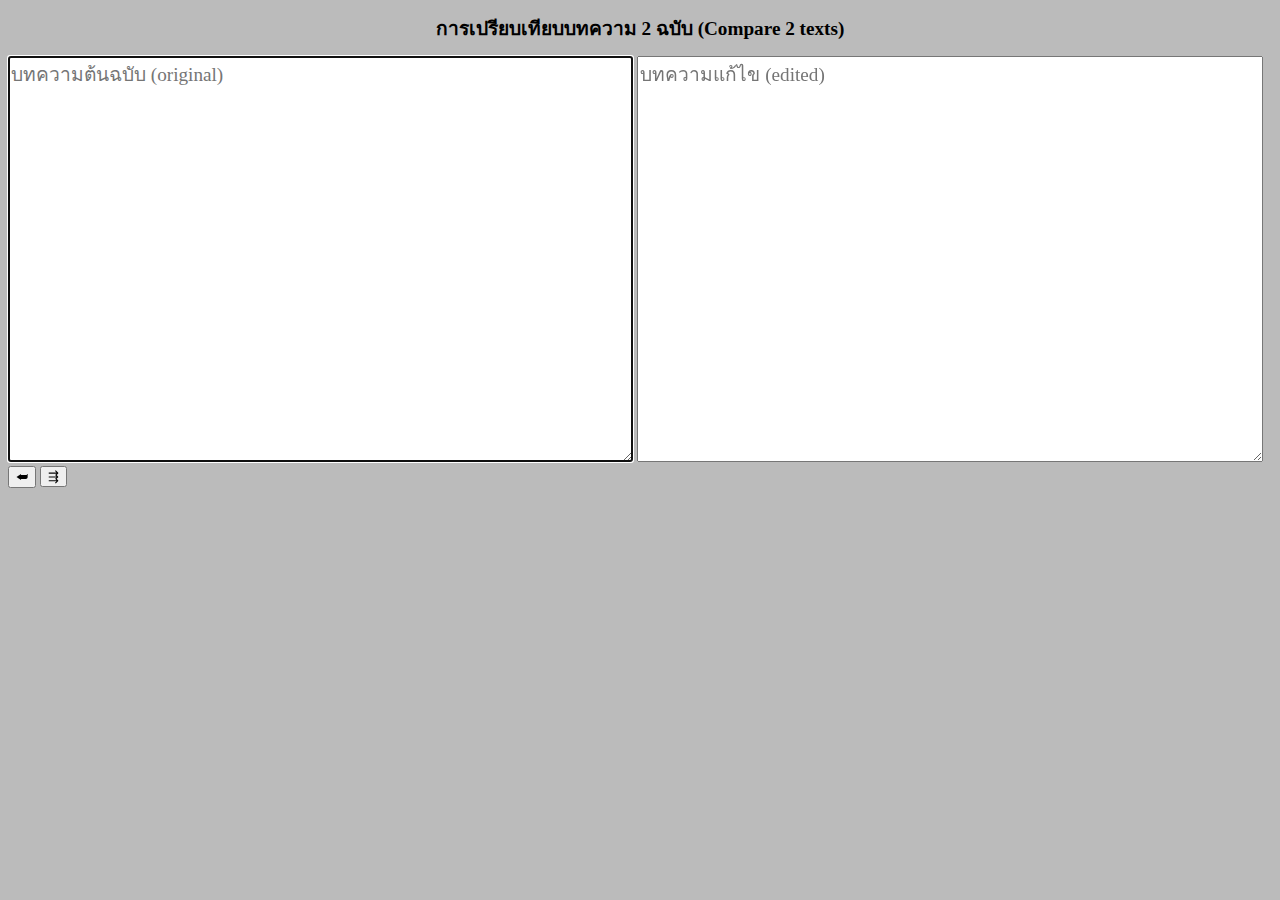
<file: difth/index.html>
<!DOCTYPE html>
<html lang="th">
<meta charset="utf-8">
<title>เปรียบเทียบ</title>
<link rel="icon" href="favicon.ico">
<style>
body {background:#bbb; color:black; font-family:Arundina Serif,serif}
h1 {text-align:center; font-size:120%}
form {target:_blank}
div {width:100%; background-color:#bbb}
textarea {font-size:120%; height:400px; maxlength:9999999; resize:vertical; width:49%; font-family:Arundina Serif,serif}
input {position:relative}
#old {name:old; float:left}
#new {name:new; float:right}
</style>
<h1>การเปรียบเทียบบทความ 2 ฉบับ (Compare 2 texts)</h1>
<form method="post" action="difth.php">
<div>
<textarea name="old" placeholder="บทความต้นฉบับ (original)" title="โปรดกรอกช่องนี้ (fill in this field)" wrap autofocus required maxlength="9999999">
</textarea>
<textarea name="new" placeholder="บทความแก้ไข (edited)" title="โปรดกรอกช่องนี้ (fill in this field)" wrap required maxlength="9999999">
</textarea>
</div>
<!-- &#11176; -->
<input type="submit" name="send" value="⮨"" title="แสดงแบบสามในหนึ่ง (show 3-in-1)">
<!-- u\e287b6 -->
<input type="submit" name="send" value="⇶" title="แสดงแบบสามอย่าง (show in 3 fields)">
</form>
</div>
</file>
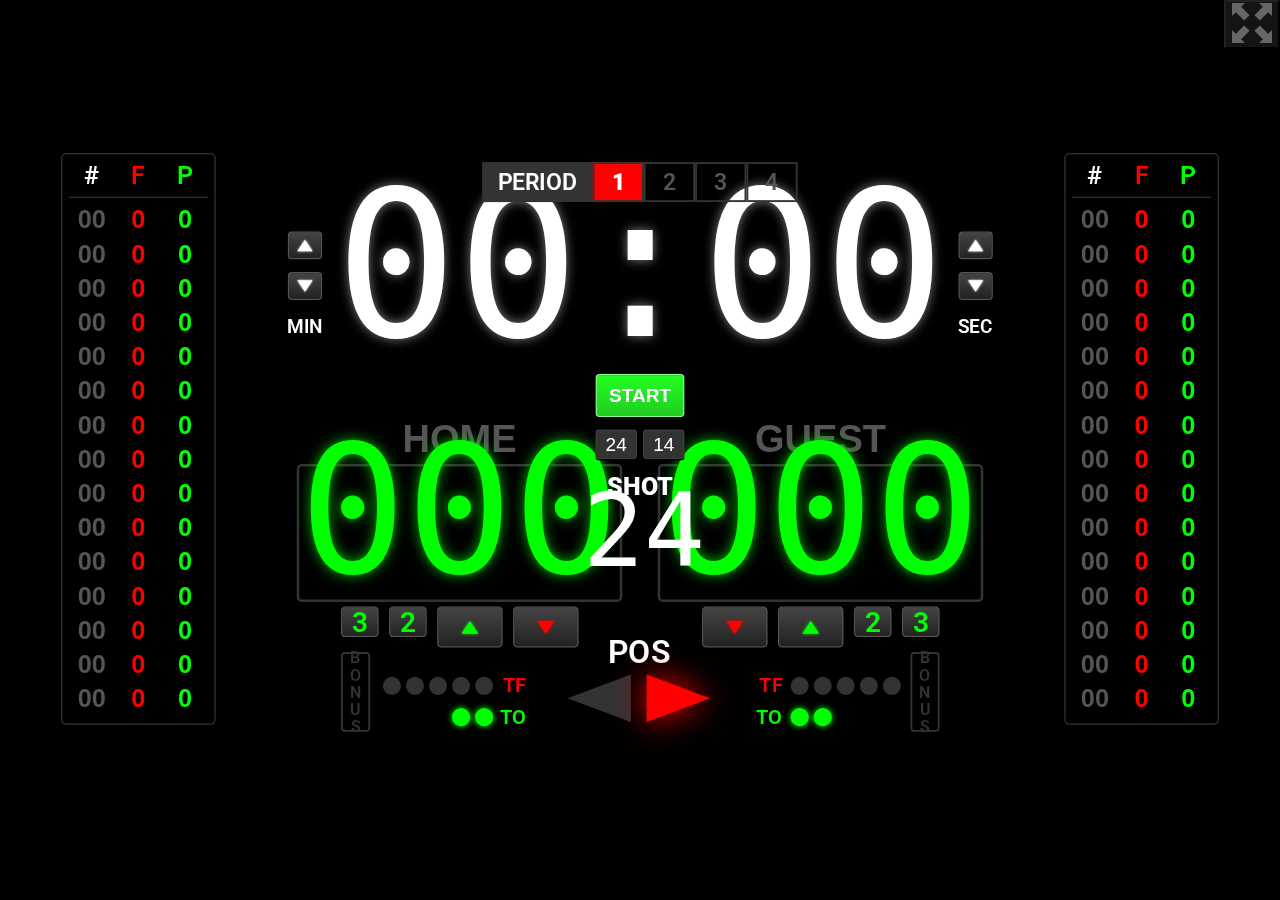
<file: basketball.html>
<!DOCTYPE html>
<meta name="viewport" content="width=device-width, initial-scale=1.0">
<title>Basketball Scoreboard</title>
<link href="https://fonts.cdnfonts.com/css/digital-7-mono" rel="stylesheet">
<link href="https://fonts.googleapis.com/css2?family=Roboto:wght@700;900&display=swap" rel="stylesheet">
<link rel="icon" href="data:image/svg+xml,%3Csvg version='1.0' xmlns='http://www.w3.org/2000/svg' xmlns:xlink='http://www.w3.org/1999/xlink' width='256px' height='256px' viewBox='0 0 64 64' xml:space='preserve'%3E%3Crect width='100%25' height='100%25' fill='%23000'/%3E%3Cg%3E%3Cpath fill='%23F76' d='M20.161,2.273C16.233,3.835,12.553,6.2,9.375,9.378C9.19,9.562,9.018,9.755,8.838,9.942c1.386,3.831,3.126,7.562,5.242,11.133C18.139,15.485,20.168,8.879,20.161,2.273z'/%3E%3Cpath fill='%23F76' d='M63.824,28.682c-9.751-1.521-20.067,1.469-27.58,8.981c-1.202,1.202-2.287,2.479-3.258,3.812c7.363,5.18,15.545,8.678,24.021,10.495C62.398,45.233,64.671,36.827,63.824,28.682z'/%3E%3Cpath fill='%23F76' d='M27.05,63.616c9.75,1.519,20.067-1.471,27.58-8.983c0.308-0.308,0.602-0.624,0.894-0.94c-8.344-1.927-16.387-5.451-23.659-10.562C27.924,49.32,26.316,56.563,27.05,63.616z'/%3E%3Cpath fill='%23F76' d='M12.771,22.754c-2.172-3.571-3.98-7.297-5.435-11.13c-4.895,5.909-7.34,13.163-7.332,20.416c3.926-1.562,7.607-3.928,10.785-7.105C11.491,24.232,12.147,23.503,12.771,22.754z'/%3E%3Cpath fill='%23F76' d='M13.881,24.53c-0.535,0.62-1.09,1.231-1.678,1.819c-3.554,3.553-7.701,6.146-12.121,7.798c0.497,7.462,3.59,14.782,9.293,20.485c0.027,0.028,0.057,0.054,0.085,0.082c2.091-7.833,5.595-15.364,10.528-22.188C17.73,29.981,15.691,27.309,13.881,24.53z'/%3E%3Cpath fill='%23F76' d='M30.236,41.961c-2.588-1.935-5.074-4.067-7.427-6.42c-0.493-0.493-0.958-1.003-1.433-1.507c-4.874,6.828-8.298,14.369-10.258,22.207c4.102,3.541,8.884,5.869,13.886,6.984C24.372,55.889,26.117,48.385,30.236,41.961z'/%3E%3Cpath fill='%23F76' d='M22.583,32.401c0.54,0.579,1.076,1.161,1.641,1.726c2.262,2.262,4.653,4.313,7.14,6.18c1.033-1.42,2.187-2.778,3.467-4.058c7.829-7.829,18.525-11.037,28.708-9.635c-1.062-6.245-3.979-12.235-8.761-17.08c-9.619,3.111-18.671,8.468-26.311,16.107C26.321,27.787,24.371,30.052,22.583,32.401z'/%3E%3Cpath fill='%23F76' d='M15.215,22.892c1.773,2.78,3.774,5.456,6.007,8.002c1.78-2.312,3.711-4.546,5.831-6.666c7.594-7.595,16.541-13.007,26.063-16.257c-8.688-7.646-20.523-9.78-30.973-6.405C22.307,9.073,19.998,16.62,15.215,22.892z'/%3E%3C/g%3E%3C/svg%3E">
<style>
:root {
	--width: 1920px;
	--height: 1080px;
	--bg: #000;
	--bg-input: #333;
	--dred: #800;
	--dgreen: #080;
	--led-red: #f00;
	--led-green: #0f0;
	--led-white: #fff;
	--highlight: #ff8;
	--btn-face: linear-gradient(180deg, #444 0%, #222 100%);
	--btn-border: #555;
	--fsOpacity: 0.4;
}

body {
	background-color: var(--bg);
	margin: 0;
	padding: 0;
	display: flex;
	justify-content: center;
	align-items: center;
	height: 100vh;
	width: 100vw;
	font-family: 'Roboto', sans-serif;
	user-select: none;
	overflow: hidden;
}

input::placeholder {
	color: var(--btn-border);
}
input:hover::placeholder {
	color: var(--highlight);
}

/* --- Full Screen Upper Right Corner--- */
#btn-fullscreen {
	z-index: 10;
	position: fixed;
	top: 0;
	right: 0;
	background: var(--bg-input);
	cursor: pointer;
	opacity: var(--fsOpacity);
	transition: opacity 0.3s;
}
#btn-fullscreen:hover {
	opacity: 1;
}

/* --- Time Setting Popup --- */
#popup {
	display: none;
	z-index: 5;
	position: fixed;
	top: 50%;
	left: 50%;
	transform: translate(-50%, -50%) scale(2);
	margin-top: -40px;
	color: var(--led-white);
	background: var(--btn-border);
	padding: 0 20px 20px;
	border: 0;
	box-shadow: 0 14px 18px rgba(0,0,0,0.5);
}

#scalable-container {
	display: flex;
	justify-content: center;
	align-items: center;
	transform-origin: center center;
	width: var(--width);
	height: var(--height);
}
.full-layout {
	display: flex;
	align-items: flex-start;
	gap: 20px;
	min-width: max-content;
}

/* --- Player Stats Panel --- */
.player-stats {
	border: 2px solid var(--bg-input);
	font-size: 40px;
	margin-top: -25px;
	padding: 10px;
	width: 220px;
	color: white;
	border-radius: 8px;
}
.stats-header {
	display: flex;
	justify-content: space-between;
	font-weight: 600;
	border-bottom: 2px solid var(--bg-input);
	padding-bottom: 10px;
	margin-bottom: 10px;
	text-align: center;
}
.col-num {
	width: 33%;
	color: var(--led-white);
}
.col-foul {
	width: 33%;
	color: var(--led-red);
}
.col-pts {
	width: 33%;
	color: var(--led-green);
}
.player-row {
	display: flex;
	justify-content: space-between;
	margin-bottom: 5px;
	font-weight: bold;
}
.stat-input {
	width: 33%;
	background: transparent;
	border: none;
	text-align: center;
	font-size: inherit;
	font-weight: inherit;
	outline: none;
	padding: 2px 0;
}
.stat-input:focus {
	background-color: var(--bg-input);
	color: var(--led-white) !important;
}
.inp-num {
	color: var(--led-white);
}
.inp-foul {
	color: var(--led-red);
}
.inp-pts {
	color: var(--led-green);
}

/* --- Main Scoreboard --- */
.scoreboard {
	width: 1300px;
	max-width: 100%;
	background-color: var(--bg);
	position: relative;
	color: var(--led-white);
}

/* --- Period Section --- */
.top-bar {
	display: flex;
	justify-content: center;
	margin-bottom: 5px;
	font-size: 24px;
	font-weight: 600;
}
.period-box {
	display: flex;
	transform: scale(1.5);
}
.p-label {
	background: var(--bg-input);
	border: 1px solid var(--bg-input);
	padding: 5px 15px;
	display: flex;
	align-items: center;
}
.p-num {
	width: 50px;
	border: 2px solid var(--bg-input);
	display: flex;
	justify-content: center;
	align-items: center;
	padding: 5px 0;
	color: var(--btn-border);
	transition: all 0.2s;
	cursor: pointer;
}
.p-num:hover {
	background-color: var(--led-red);
	color: var(--bg);
}
.p-active {
	background-color: var(--led-red);
	color: var(--led-white);
	font-weight: 900;
}

/* --- Main Clock --- */
.main-clock-area {
	display: flex;
	justify-content: center;
	align-items: center;
	margin-top: -30px;
}
.digital-font {
	font-family: 'Digital-7 Mono', monospace;
	line-height: 1;
}
.main-time {
	font-size: 320px;
	color: var(--led-white);
	text-shadow: 0 0 0.05em rgba(255, 255, 255, 0.5);
	letter-spacing: 0;
	margin: 0 20px;
	text-align: center;
	line-height: 0.85;
	cursor: pointer;
	transition: color 0.2s;
}
.main-time:hover {
	color: var(--highlight);
	text-shadow: 0 0 0.05em rgba(255, 255, 200, 0.8);
}

/* --- Side Buttons --- */
.sport-btn {
	background: var(--btn-face);
	border: 2px solid var(--btn-border);
	border-radius: 6px;
	box-shadow: 0 4px 0 var(--bg);
	cursor: pointer;
	display: flex;
	justify-content: center;
	align-items: center;
	transition: all 0.1s;
	position: relative;
}
.sport-btn:hover {
	background: var(--bg);
}
.sport-btn:active {
	background: var(--bg);
}
.up {
	border-left: 12px solid transparent;
	border-right: 12px solid transparent;
	border-bottom: 18px solid var(--led-white);
	filter: drop-shadow(0 0 2px var(--led-white));
}
.down {
	border-left: 12px solid transparent;
	border-right: 12px solid transparent;
	border-top: 18px solid var(--led-white);
	filter: drop-shadow(0 0 2px var(--led-white));
}
.time-controls {
	display: flex;
	flex-direction: column;
	gap: 20px;
	align-items: center;
	margin-top: 60px;
}
.btn-time {
	width: 50px;
	height: 40px;
}
.time-label {
	font-size: 30px;
	color: var(--led-white);
	margin-top: 5px;
	text-transform: uppercase;
	font-weight: 600;
}

/* Start/Stop */
.start-btn-container {
	text-align: center;
	margin-top: 30px;
	position: relative;
}
.btn-start {
	width: 140px;
	background: linear-gradient(180deg, #2f2 0%, #2c2 100%);
	color: var(--led-white);
	border: 2px solid #8f8;
	margin-top: 5px;
	padding: 15px;
	font-weight: 900;
	font-size: 30px;
	cursor: pointer;
	text-transform: uppercase;
	border-radius: 6px;
	transition: 0.1s;
}
.btn-start:hover {
	color: var(--bg);}
.btn-start:active {
	color: var(--bg);
}
.btn-stop {
	width: 140px;
	background: linear-gradient(180deg, #f22 0%, #c22 100%);
	border-color: #f88;
}

/* --- Game Grid --- */
.game-grid {
	display: flex;
	justify-content: center;
	align-items: flex-start;
	margin-top: 10px;
	margin-bottom: 10px;
	gap: 20px;
}
.team-column {
	text-align: center;
	width: 350px;
	display: flex;
	flex-direction: column;
	align-items: center;
}
.team-name {
	font-size: 60px;
	font-weight: 900;
	text-transform: uppercase;
	margin-top: -10px;
	margin-bottom: 15px;
	background: transparent;
	border: none;
	color: white;
	text-align: center;
	width: 100%;
	transition: 0.3s;
	cursor: text;
	outline: none;
	padding: 0;
}
.team-name:hover {
	color: var(--highlight);
}
.team-name:focus {
	background-color: var(--bg-input);
	color: var(--led-white);
}
.score-display {
	font-size: 280px;
	color: var(--led-green);
	text-shadow: 0 0 20px rgba(0, 255, 0, 0.7);
	margin: -10px 0;
	line-height: 0.5;
	padding-bottom: 70px;
	border: 4px var(--bg-input) solid;
	border-radius: 8px;
}
.score-controls {
	transform: scale(1.1);
	display: flex;
	justify-content: center;
	gap: 15px;
	margin-top: 20px;
}
.btn-score {
	width: 90px;
	height: 55px;
}
.tri-up {
	border-left: 12px solid transparent;
	border-right: 12px solid transparent;
	border-bottom: 18px solid var(--led-green);
	filter: drop-shadow(0 0 2px var(--led-green));
}
.tri-down {
	border-left: 12px solid transparent;
	border-right: 12px solid transparent;
	border-top: 18px solid var(--led-red);
	filter: drop-shadow(0 0 2px var(--led-red));
}
.score {
	color: var(--led-green);
	font-size: 40px;
	font-weight: 600;
}

/* --- Lower Center --- */
.center-column {
	display: flex;
	flex-direction: column;
	align-items: center;
	width: 180px;
	margin-top: -20px;
	position: relative;
}
.label-shot {
	font-size: 40px;
	font-weight: 900;
	margin: 20px 0 -30px;
	white-space: nowrap;
}
.shot-clock {
	font-size: 160px;
	color: var(--led-white);
	margin: 5px;
	width: 100%;
	text-align: center;
	line-height: 0.9;
}
.shot-buttons {
	display: flex;
	gap: 10px;
	justify-content: center;
	width: 100%;
	margin-top: 20px;
}
.btn-shot {
	background: var(--bg-input);
	color: var(--led-white);
	border: 1px solid var(--btn-border);
	padding: 5px 15px;
	font-size: 30px;
	cursor: pointer;
	border-radius: 4px;
	box-shadow: 0 2px 0 var(--bg);
	margin-top: 10px;
}
.btn-shot:hover {
	background: var(--bg);
}
.btn-shot:active {
	background: var(--bg);
}

/* --- Bottom Section --- */
.bottom-section {
	display: flex;
	justify-content: center;
	align-items: flex-end;
	margin-top: 0px;
	position: relative;
	padding: 0 10px;
	gap: 190px;
}
.bonus-section {
	display: flex;
	align-items: flex-end;
	gap: 10px;
}
.bonus-right {
	flex-direction: row-reverse;
}
.bonus-bar {
	border: 3px solid var(--bg-input);
	color: var(--bg-input);
	border-radius: 6px;
	font-size: 25px;
	font-weight: 600;
	display: flex;
	flex-direction: column;
	align-items: center;
	width: 40px;
	height: 120px;
	justify-content: center;
	background: var(--bg);
	transition: 0.3s;
}
.bonus-bar:hover {
	border: 3px solid var(--btn-border);
	color: var(--btn-border);
}
.bonus-active {
	background-color: var(--led-red);
	border-color: var(--led-red);
	color: var(--led-white);
	box-shadow: 0 0 15px var(--led-red);
}
.bonus-active:hover {
	background-color: var(--dred);
	border-color: var(--dred);
	color: var(--led-white);
	box-shadow: 0 0 15px var(--dred);
}
.bonus-text span {
	display: block;
	writing-mode: vertical-rl;
	text-orientation: upright;
	letter-spacing: -2px;
}

.stats-group {
	display: flex;
	flex-direction: column;
	gap: 10px;
	transform: scale(1.3);
	margin-bottom: 5px;
}
.stat-row {
	display: flex;
	align-items: center;
	gap: 10px;
	cursor: pointer;
}
.stat-label {
	font-weight: 600;
	font-size: 24px;
	width: 40px;
}
.stat-label.red {
	color: var(--led-red);
}
.stat-label:hover.red {
	color: var(--dred);
}
.stat-label.green {
	color: var(--led-green);
}
.stat-label:hover.green {
	color: var(--dgreen);
}
.left-stats {
	transform-origin: bottom left;
	margin-left: 10px;
}
.left-stats .stat-label {
	margin-left: -10px;
	text-align: right;
}
.right-stats {
	transform-origin: bottom right;
	margin-right: 5px;
}
.right-stats .stat-label {
	text-align: right;
}
.dots-container {
	display: flex;
	gap: 6px;
	width: 134px;
}
.left-stats .dots-container {
	flex-direction: row-reverse;
}
.right-stats .dots-container {
	justify-content: flex-start;
}
.dot {
	width: 22px;
	height: 22px;
	border-radius: 50%;
	background-color: var(--bg-input);
	transition: 0.2s;
	display: inline-block;
}
.dot:hover {
	background-color: var(--btn-border);
}
.dot.red-on {
	background-color: var(--led-red);
	box-shadow: 0 0 8px var(--led-red);
}
.dot:hover.red-on {
	background-color: var(--dred);
}
.dot.green-on {
	background-color: var(--led-green);
	box-shadow: 0 0 8px var(--led-green);
}
.dot:hover.green-on {
	background-color: var(--dgreen);
}

.pos-container {
	display: flex;
	flex-direction: column;
	align-items: center;
	position: relative;
	left: auto;
	transform: scale(2.5);
	bottom: 0;
	margin-bottom: 5px;
	margin-left: 0px;
	margin-right: 0px;
	cursor: pointer;
	width: 80px;
	padding-bottom: 30px;
}
.pos-label {
	font-size: 20px;
	font-weight: 600;
	margin-bottom: 2px;
}
.pos-arrows {
	display: flex;
	flex-direction: row;
	gap: 10px;
}
.arrow-left {
	border-top: 15px solid transparent;
	border-bottom: 15px solid transparent;
	border-right: 40px solid var(--bg-input);
}
.arrow-left:hover {
	border-right: 40px solid var(--btn-border);
}
.arrow-right {
	border-top: 15px solid transparent;
	border-bottom: 15px solid transparent;
	border-left: 40px solid var(--bg-input);
}
.arrow-right:hover {
	border-left: 40px solid var(--btn-border);
}
.arrow-left.active {
	border-right-color: var(--led-red);
	filter: drop-shadow(0 0 10px var(--led-red));
}
.arrow-left:hover.active {
	border-right-color: var(--dred);
}
.arrow-right.active {
	border-left-color: var(--led-red);
	filter: drop-shadow(0 0 10px var(--led-red));
}
.arrow-right:hover.active {
	border-left-color: var(--dred);
}
</style>
<button id="btn-fullscreen" onclick="toggleFullScreen()"></button>
<div id="scalable-container">
	<div id="popup">
		<div>
			<h5>Set time: &nbsp; <u>Minutes</u> &nbsp; or &nbsp; <u>Minutes:Seconds</u></h5>
			<input type="text" id="popup-input">
			<button type="submit" id="popup-ok">Set</button>
			<button type="button" id="popup-cancel">Cancel</button>
		</div>
	</div>
	<div class="full-layout">
		<div class="player-stats">
			<div class="stats-header">
				<span class="col-num">#</span> <span class="col-foul">F</span> <span class="col-pts">P</span>
			</div>
			<div id="left-players"></div>
		</div>
		<div class="scoreboard">
			<div class="top-bar">
				<div class="period-box">
					<div class="p-label">PERIOD</div>
					<div class="p-num" id="p1" onclick="setPeriod(1)">1</div>
					<div class="p-num" id="p2" onclick="setPeriod(2)">2</div>
					<div class="p-num" id="p3" onclick="setPeriod(3)">3</div>
					<div class="p-num" id="p4" onclick="setPeriod(4)">4</div>
				</div>
			</div>
			<div class="main-clock-area">
				<div class="time-controls">
					<div class="sport-btn btn-time" onclick="adjustMainTime(60)"><div class="up"></div></div>
					<div class="sport-btn btn-time" onclick="adjustMainTime(-60)"><div class="down"></div></div>
					<div class="time-label">MIN</div>
				</div>
				<div class="main-time digital-font" id="main-timer" onclick="setCustomTime()">00:00</div>
				<div class="time-controls">
					<div class="sport-btn btn-time" onclick="adjustMainTime(1)"><div class="up"></div></div>
					<div class="sport-btn btn-time" onclick="adjustMainTime(-1)"><div class="down"></div></div>
					<div class="time-label">SEC</div>
				</div>
			</div>
			<div class="start-btn-container">
				<button class="btn-start" id="btn-start" onclick="toggleTimer()">START</button>
			</div>
			<div class="game-grid">
				<div class="team-column">
					<input type="text" class="team-name" value="" placeholder="HOME" onfocus="this.select()">
					<div class="score-display digital-font" id="score-home">000</div>
					<div class="score-controls">
						<div class="sport-btn btn-time score" onclick="updateScore('home', 3)">3</div>
						<div class="sport-btn btn-time score" onclick="updateScore('home', 2)">2</div>
						<div class="sport-btn btn-score" onclick="updateScore('home', 1)"><div class="tri-up"></div></div>
						<div class="sport-btn btn-score" onclick="updateScore('home', -1)"><div class="tri-down"></div></div>
					</div>
				</div>
				<div class="center-column">
					<div class="shot-buttons">
						<button class="btn-shot" onclick="resetShotClock(24)">24</button>
						<button class="btn-shot" onclick="resetShotClock(14)">14</button>
					</div>
					<div class="label-shot">SHOT</div>
					<div class="shot-clock digital-font" id="shot-timer">24</div>
				</div>
				<div class="team-column">
					<input type="text" class="team-name" value="" placeholder="GUEST" onfocus="this.select()">
					<div class="score-display digital-font" id="score-guest">000</div>
					<div class="score-controls">
						<div class="sport-btn btn-score" onclick="updateScore('guest', -1)"><div class="tri-down"></div></div>
						<div class="sport-btn btn-score" onclick="updateScore('guest', 1)"><div class="tri-up"></div></div>
						<div class="sport-btn btn-time score" onclick="updateScore('guest', 2)">2</div>
						<div class="sport-btn btn-time score" onclick="updateScore('guest', 3)">3</div>
					</div>
				</div>
			</div>
			<div class="bottom-section">
				<div class="bonus-section">
					<div class="bonus-bar" id="bonus-home" onclick="addFoul('home')">
						<div class="bonus-text"><span>B</span><span>O</span><span>N</span><span>U</span><span>S</span></div>
					</div>
					<div class="stats-group left-stats">
						<div class="stat-row" onclick="addFoul('home')">
							<div class="dots-container" id="home-tf">
								<div class="dot"></div><div class="dot"></div><div class="dot"></div><div class="dot"></div><div class="dot"></div>
							</div>
							<div class="stat-label red">TF</div>
						</div>
						<div class="stat-row" onclick="useTimeout('home')">
							<div class="dots-container" id="home-to">
								<div class="dot"></div><div class="dot"></div><div class="dot"></div><div class="dot"></div><div class="dot"></div>
							</div>
							<div class="stat-label green">TO</div>
						</div>
					</div>
				</div>
				<div class="pos-container" onclick="togglePos()">
					<div class="pos-label">POS</div>
					<div class="pos-arrows">
						<div class="arrow-left" id="pos-left"></div>
						<div class="arrow-right active" id="pos-right"></div>
					</div>
				</div>
				<div class="bonus-section bonus-right">
					<div class="bonus-bar" id="bonus-guest" onclick="addFoul('guest')">
						<div class="bonus-text"><span>B</span><span>O</span><span>N</span><span>U</span><span>S</span></div>
					</div>
					<div class="stats-group right-stats">
						<div class="stat-row" onclick="addFoul('guest')">
							<div class="stat-label red">TF</div>
							<div class="dots-container" id="guest-tf">
								<div class="dot"></div><div class="dot"></div><div class="dot"></div><div class="dot"></div><div class="dot"></div>
							</div>
						</div>
						<div class="stat-row" onclick="useTimeout('guest')">
							<div class="stat-label green">TO</div>
							<div class="dots-container" id="guest-to">
								<div class="dot"></div><div class="dot"></div><div class="dot"></div><div class="dot"></div><div class="dot"></div>
							</div>
						</div>
					</div>
				</div>
			</div>
		</div>
		<div class="player-stats">
			<div class="stats-header">
				<span class="col-num">#</span> <span class="col-foul">F</span> <span class="col-pts">P</span>
			</div>
			<div id="right-players"></div>
		</div>
	</div>
</div>
<script>
// --- Full Screen Scaling Logic ---
const fullScreen = '<svg height="40px" width="40px" version="1.1" xmlns="http://www.w3.org/2000/svg" xmlns:xlink="http://www.w3.org/1999/xlink" viewBox="0 0 512 512"  xml:space="preserve"><style type="text/css">.st0{fill:#fff;}</style><g><polygon class="st0" points="345.495,0 394.507,49.023 287.923,155.607 356.384,224.086 462.987,117.493 511.991,166.515 511.991,0"/><polygon class="st0" points="155.615,287.914 49.022,394.507 0.009,345.494 0.009,512 166.515,512 117.493,462.978 224.087,356.375"/><polygon class="st0" points="356.384,287.914 287.923,356.375 394.507,462.978 345.495,512 511.991,512 511.991,345.485 462.977,394.507"/><polygon class="st0" points="166.505,0 0.009,0 0.009,166.506 49.022,117.493 155.615,224.086 224.087,155.607 117.501,49.023"/></g></svg>';
const noFullScreen = '<svg height="40px" width="40px" version="1.1" xmlns="http://www.w3.org/2000/svg" xmlns:xlink="http://www.w3.org/1999/xlink" viewBox="0 0 512 512"  xml:space="preserve"><style type="text/css">.st0{fill:#fff;}</style><g><polygon class="st0" points="461.212,314.349 314.342,314.349 314.342,461.205 357.596,417.973 451.591,511.985 512,451.599 417.973,357.581"/><polygon class="st0" points="50.788,197.667 197.659,197.667 197.659,50.797 154.42,94.043 60.394,0.025 0,60.417 94.027,154.428"/><polygon class="st0" points="94.035,357.588 0.016,451.599 60.394,511.992 154.42,417.973 197.668,461.205 197.668,314.349 50.788,314.349"/><polygon class="st0" points="417.99,154.428 512,60.401 451.591,0.008 357.58,94.035 314.342,50.797 314.342,197.651 461.212,197.651"/></g></svg>';
function resizeBoard() {
	const container = document.getElementById('scalable-container');
	const targetWidth = 1920;
	const targetHeight = 1080;
	const windowWidth = window.innerWidth;
	const windowHeight = window.innerHeight;
	const scaleX = windowWidth / targetWidth;
	const scaleY = windowHeight / targetHeight;
	const scale = Math.min(scaleX, scaleY) * 0.95;
	container.style.transform = `scale(${scale})`;
}
window.addEventListener('resize', resizeBoard);
window.addEventListener('load', resizeBoard);
const fs = document.getElementById('btn-fullscreen');
fs.innerHTML = fullScreen;
document.addEventListener('fullscreenchange', () => {
	if (window.innerHeight !== screen.height) {
		document.documentElement.style.setProperty('--fsOpacity', 0.4);
		fs.innerHTML = fullScreen;
	}
});
function toggleFullScreen() {
	if (!document.fullscreenElement) {
		document.documentElement.requestFullscreen();
		document.documentElement.style.setProperty('--fsOpacity', 0);
		fs.innerHTML = noFullScreen;
	} else if (document.exitFullscreen) document.exitFullscreen();
}

// --- Generate Player Rows ---
function generatePlayerRows(containerId, count) {
	const container = document.getElementById(containerId);
	let html = '';
	for (let i = 0; i < count; i++) html += `
			<div class="player-row">
				<input type="text" class="stat-input inp-num" value="" placeholder="00" onfocus="this.select()">
				<input type="text" class="stat-input inp-foul" value="0" onfocus="this.select()">
				<input type="text" class="stat-input inp-pts" value="0" onfocus="this.select()">
			</div>`;
	container.innerHTML = html;
}

generatePlayerRows('left-players', 15);
generatePlayerRows('right-players', 15);

// --- Auto-clean leading zeros ---
document.addEventListener('input', function(e) {
	if (e.target.classList.contains('stat-input')) {
		let val = e.target.value;
		if (val.length > 1 && val.startsWith('0')) e.target.value = val.replace(/^0+/, '');
	}
});

// --- Directional Navigation ---
document.addEventListener('keydown', function(e) {
	// Check if user is typing in a team name or other text input
	const isInput = e.target.tagName === 'INPUT';
	if (e.target.classList.contains('team-name') && e.key === 'Enter') {
		e.preventDefault();
		e.target.blur();
		return;
	}
	if (!isInput) {
		if (e.key === '1') resetShotClock(24);
		if (e.key === '2') resetShotClock(14);
	}
	// Arrow Key Navigation logic (runs only if inside stat-input)
	if (!e.target.classList.contains('stat-input')) return;
	const currentInput = e.target;
	const currentRow = currentInput.parentElement;
	if (e.key === 'ArrowDown' || e.key === 'Enter') {
		e.preventDefault();
		const nextRow = currentRow.nextElementSibling;
		if (nextRow) {
			let selector = '';
			if (currentInput.classList.contains('inp-num')) selector = '.inp-num';
			else if (currentInput.classList.contains('inp-foul')) selector = '.inp-foul';
			else if (currentInput.classList.contains('inp-pts')) selector = '.inp-pts';
			const target = nextRow.querySelector(selector);
			if (target) {
				target.focus();
				target.select();
			}
		} else currentInput.blur();
	}
	else if (e.key === 'ArrowUp') {
		e.preventDefault();
		const prevRow = currentRow.previousElementSibling;
		if (prevRow) {
			let selector = '';
			if (currentInput.classList.contains('inp-num')) selector = '.inp-num';
			else if (currentInput.classList.contains('inp-foul')) selector = '.inp-foul';
			else if (currentInput.classList.contains('inp-pts')) selector = '.inp-pts';
			const target = prevRow.querySelector(selector);
			if (target) {
				target.focus();
				target.select();
			}
		}
	}
	else if (e.key === 'ArrowRight') {
		const nextInput = currentInput.nextElementSibling;
		if (nextInput && nextInput.classList.contains('stat-input')) {
			e.preventDefault();
			nextInput.focus();
			nextInput.select();
		}
	}
	else if (e.key === 'ArrowLeft') {
		const prevInput = currentInput.previousElementSibling;
		if (prevInput && prevInput.classList.contains('stat-input')) {
			e.preventDefault();
			prevInput.focus();
			prevInput.select();
		}
	}
});

document.addEventListener('focusout', function(e) {
	 if (e.target.classList.contains('stat-input') && !e.target.classList.contains('inp-num') && e.target.value === '') e.target.value = '0';
});

// --- State Variables ---
let mainTimeSeconds = 0 * 60 + 0;
let shotTimeSeconds = 24;
let isRunning = false;
let timerInterval = null;
let scoreHome = 0;
let scoreGuest = 0;
let period = 1;
let posLeft = false;
let foulsHome = 0;
let foulsGuest = 0;
let toHome = 0;
let toGuest = 0;
// --- Elements ---
const elMainTime = document.getElementById('main-timer');
const elShotTime = document.getElementById('shot-timer');
const elScoreHome = document.getElementById('score-home');
const elScoreGuest = document.getElementById('score-guest');
const btnStart = document.getElementById('btn-start');
// --- Timer Logic ---
function updateDisplay() {
	let m = Math.floor(mainTimeSeconds / 60);
	let s = mainTimeSeconds % 60;
	elMainTime.innerHTML = `${m.toString().padStart(2, '0')}:${s.toString().padStart(2, '0')}`;
	elShotTime.innerText = shotTimeSeconds.toString().padStart(2, '0');
}

function toggleTimer() {
	if (isRunning) {
		clearInterval(timerInterval);
		isRunning = false;
		btnStart.innerText = "START";
		btnStart.classList.remove('btn-stop');
	} else {
		isRunning = true;
		btnStart.innerText = "STOP";
		btnStart.classList.add('btn-stop');
		timerInterval = setInterval(() => {
			if (mainTimeSeconds == 0) toggleTimer();
			else {
				mainTimeSeconds--;
				if (shotTimeSeconds > 0) shotTimeSeconds--;
			}
			updateDisplay();
		}, 1000);
	}
}

function adjustMainTime(seconds) {
	mainTimeSeconds += seconds;
	if (mainTimeSeconds < 0) mainTimeSeconds = 0;
	updateDisplay();
}

function askInput() {
	return new Promise(resolve => {
		const popup = document.getElementById("popup");
		const input = document.getElementById("popup-input");
		const okBtn = document.getElementById("popup-ok");
		const cancelBtn = document.getElementById("popup-cancel");
		const pattern = /^\d\d?(:\d\d)?$/;
		popup.style.display = "flex";
		input.value = "10:00";
		input.focus();
		input.select();
		function submit() {
			popup.style.display = "none";
			if (pattern.test(input.value)) resolve(input.value);
			else resolve(null);
			input.removeEventListener("keydown", onKeyDown);
		};
		function cancel() {
			popup.style.display = "none";
			resolve(null);
			input.removeEventListener("keydown", onKeyDown);
		};
		function onKeyDown(e) {
			if (e.key === "Enter") submit();
			else if (e.key === "Escape") cancel();
		}
		input.addEventListener("keydown", onKeyDown);
		okBtn.onclick = submit;
		cancelBtn.onclick = cancel;
	});
}

async function setCustomTime() {
	let wasRunning = isRunning;
	if (isRunning) toggleTimer();
	let input = await askInput();
	if (input) {
		let parts = input.split(':');
		if (parts.length === 2) { // M:S
			let m = parseInt(parts[0]);
			let s = parseInt(parts[1]);
			mainTimeSeconds = (m * 60) + s;
			updateDisplay();
		} else if (parts.length === 1) { // M
			let m = parseInt(parts[0]);
			mainTimeSeconds = m * 60;
			updateDisplay();
		}
	}
	if (wasRunning) toggleTimer();
}

function resetShotClock(val) {
	shotTimeSeconds = val;
	updateDisplay();
}

function updateScore(team, val) {
	if (team === 'home') {
		scoreHome += val;
		if (scoreHome < 0) {
			scoreHome = 0;
			elScoreHome.innerText = '000';
		} else elScoreHome.innerText = String(scoreHome).padStart(3, '\xA0');
	} else {
		scoreGuest += val;
		if (scoreGuest < 0) {
			scoreGuest = 0;
			elScoreGuest.innerText = '000';
		} else elScoreGuest.innerText = String(scoreGuest).padStart(3, '\xA0');
	}
}

function addFoul(team) {
	let current = (team === 'home') ? foulsHome : foulsGuest;
	current++;
	if (current > 5) current = 0;
	if (team === 'home') foulsHome = current;
	else foulsGuest = current;
	renderDots(team + '-tf', current, 5, 'red-on');
	const bonusEl = document.getElementById('bonus-' + team);
	if (current >= 5) bonusEl.classList.add('bonus-active');
	else bonusEl.classList.remove('bonus-active');
}

function useTimeout(team) {
	let maxTO = (period <= 2) ? 2 : 3;
	let current = (team === 'home') ? toHome : toGuest;
	current--;
	if (current < 0) current = maxTO;
	if (team === 'home') toHome = current;
	else toGuest = current;
	renderDotsWithCapacity(team + '-to', current, maxTO, 'green-on');
}

function setPeriod(num) {
	document.getElementById(`p${period}`).classList.remove('p-active');
	period = num;
	document.getElementById(`p${period}`).classList.add('p-active');
	foulsHome = 0; foulsGuest = 0;
	renderDots('home-tf', 0, 5, 'red-on');
	renderDots('guest-tf', 0, 5, 'red-on');
	document.getElementById('bonus-home').classList.remove('bonus-active');
	document.getElementById('bonus-guest').classList.remove('bonus-active');
	let maxTO = (period <= 2) ? 2 : 3;
	toHome = maxTO; toGuest = maxTO;
	renderDotsWithCapacity('home-to', toHome, maxTO, 'green-on');
	renderDotsWithCapacity('guest-to', toGuest, maxTO, 'green-on');
}

function renderDots(id, activeCount, total, activeClass) {
	const container = document.getElementById(id);
	const dots = container.getElementsByClassName('dot');
	for (let d of dots) {
		d.style.display = 'inline-block';
		d.classList.remove('red-on', 'green-on');
	}
	for (let i = 0; i < activeCount; i++) if (i < total) dots[i].classList.add(activeClass);
}

function renderDotsWithCapacity(id, activeCount, capacity, activeClass) {
	const container = document.getElementById(id);
	const dots = container.getElementsByClassName('dot');
	for (let i = 0; i < 5; i++) {
		if (i < capacity) {
			dots[i].style.display = 'inline-block';
			dots[i].classList.remove(activeClass);
			if (i < activeCount) dots[i].classList.add(activeClass);
		} else dots[i].style.display = 'none';
	}
}

function togglePos() {
	const leftArrow = document.getElementById('pos-left');
	const rightArrow = document.getElementById('pos-right');
	posLeft = !posLeft;
	if (posLeft) {
		leftArrow.classList.add('active');
		rightArrow.classList.remove('active');
	} else {
		leftArrow.classList.remove('active');
		rightArrow.classList.add('active');
	}
}

// Initialize Logic
setPeriod(1);
</script>
</file>
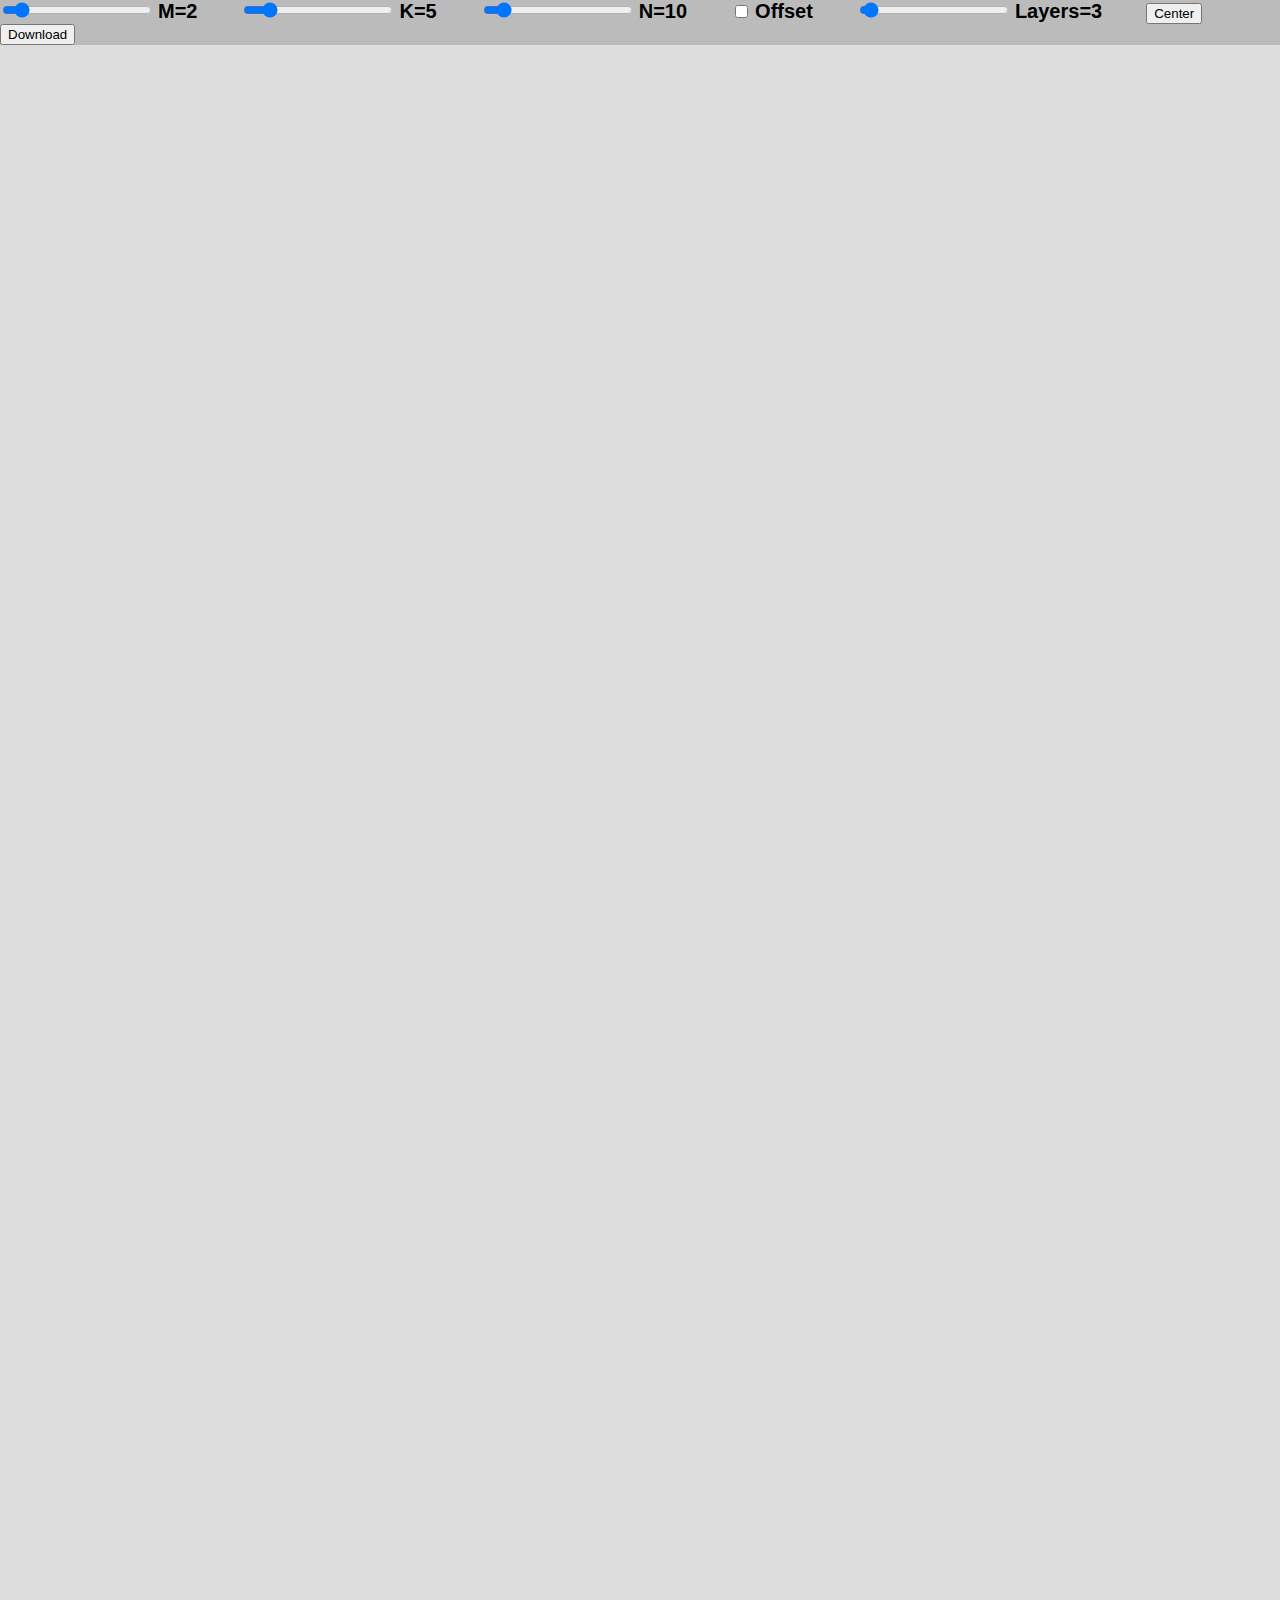
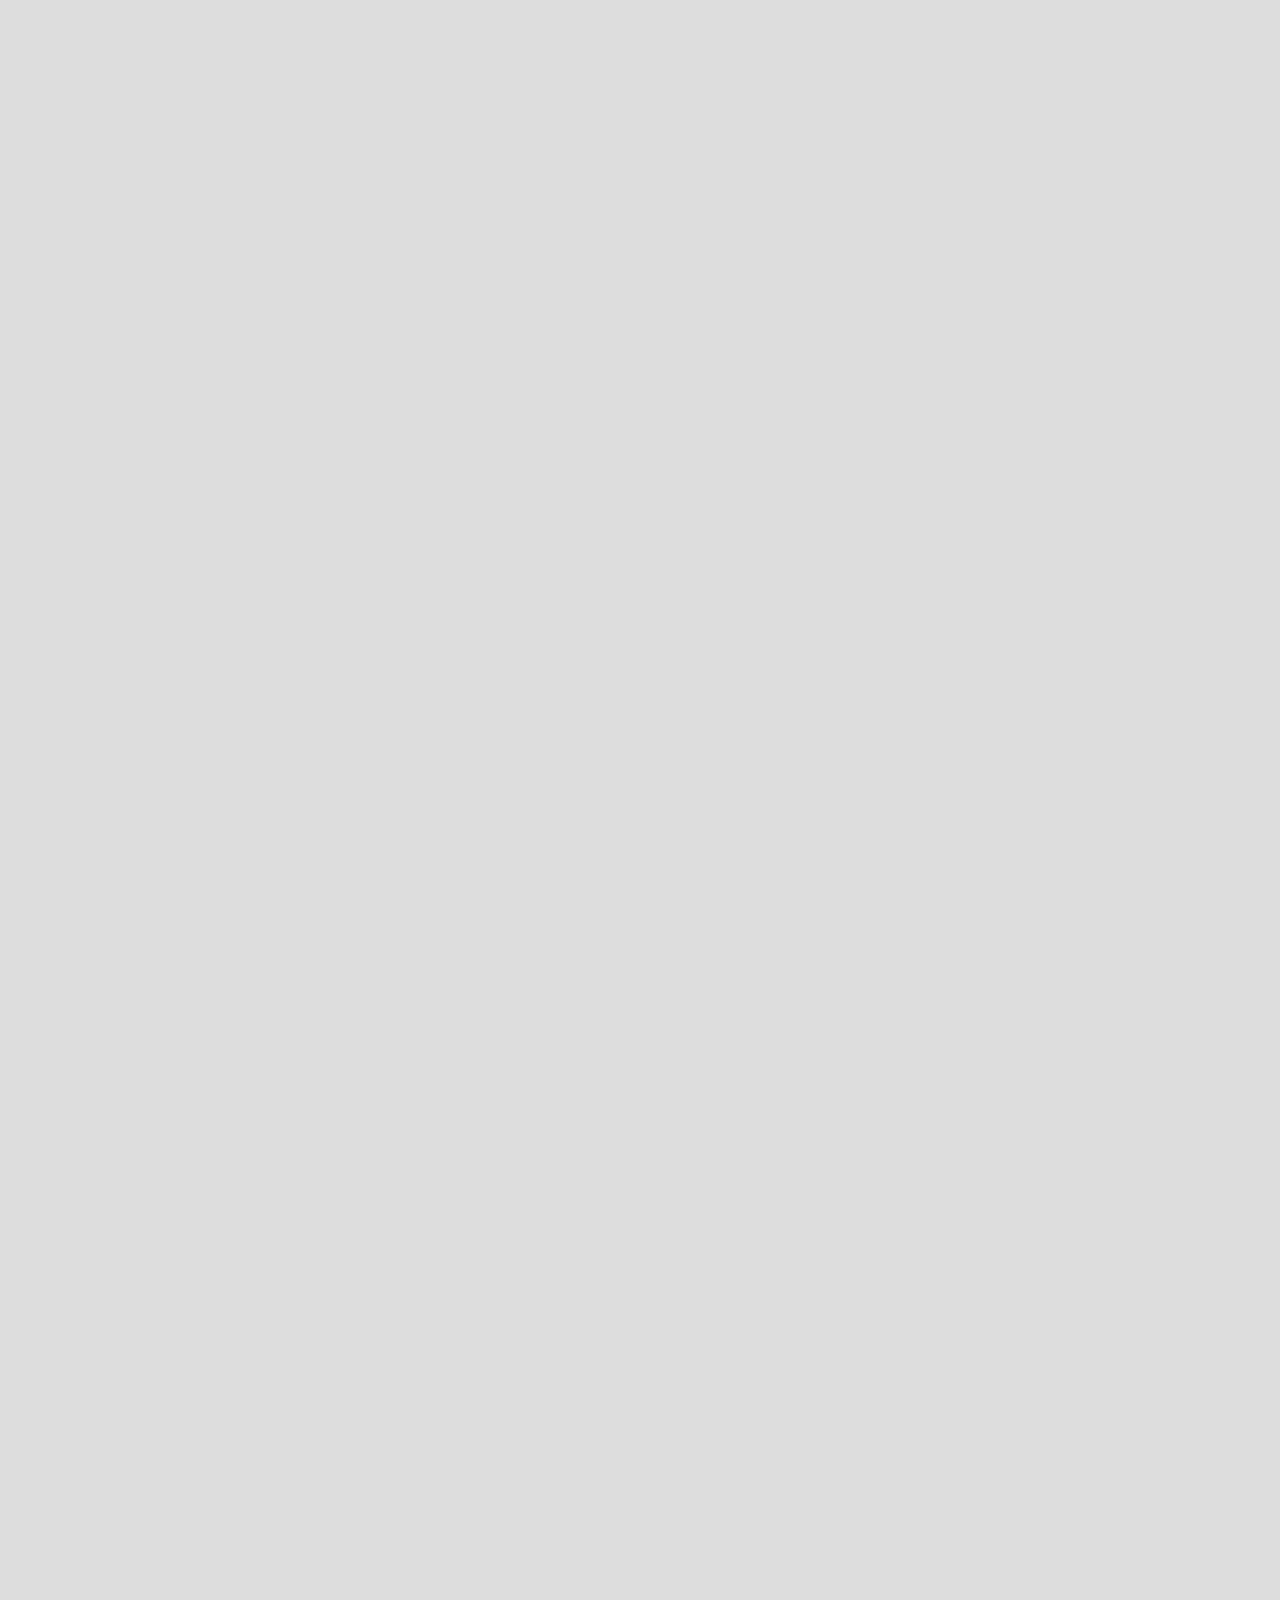
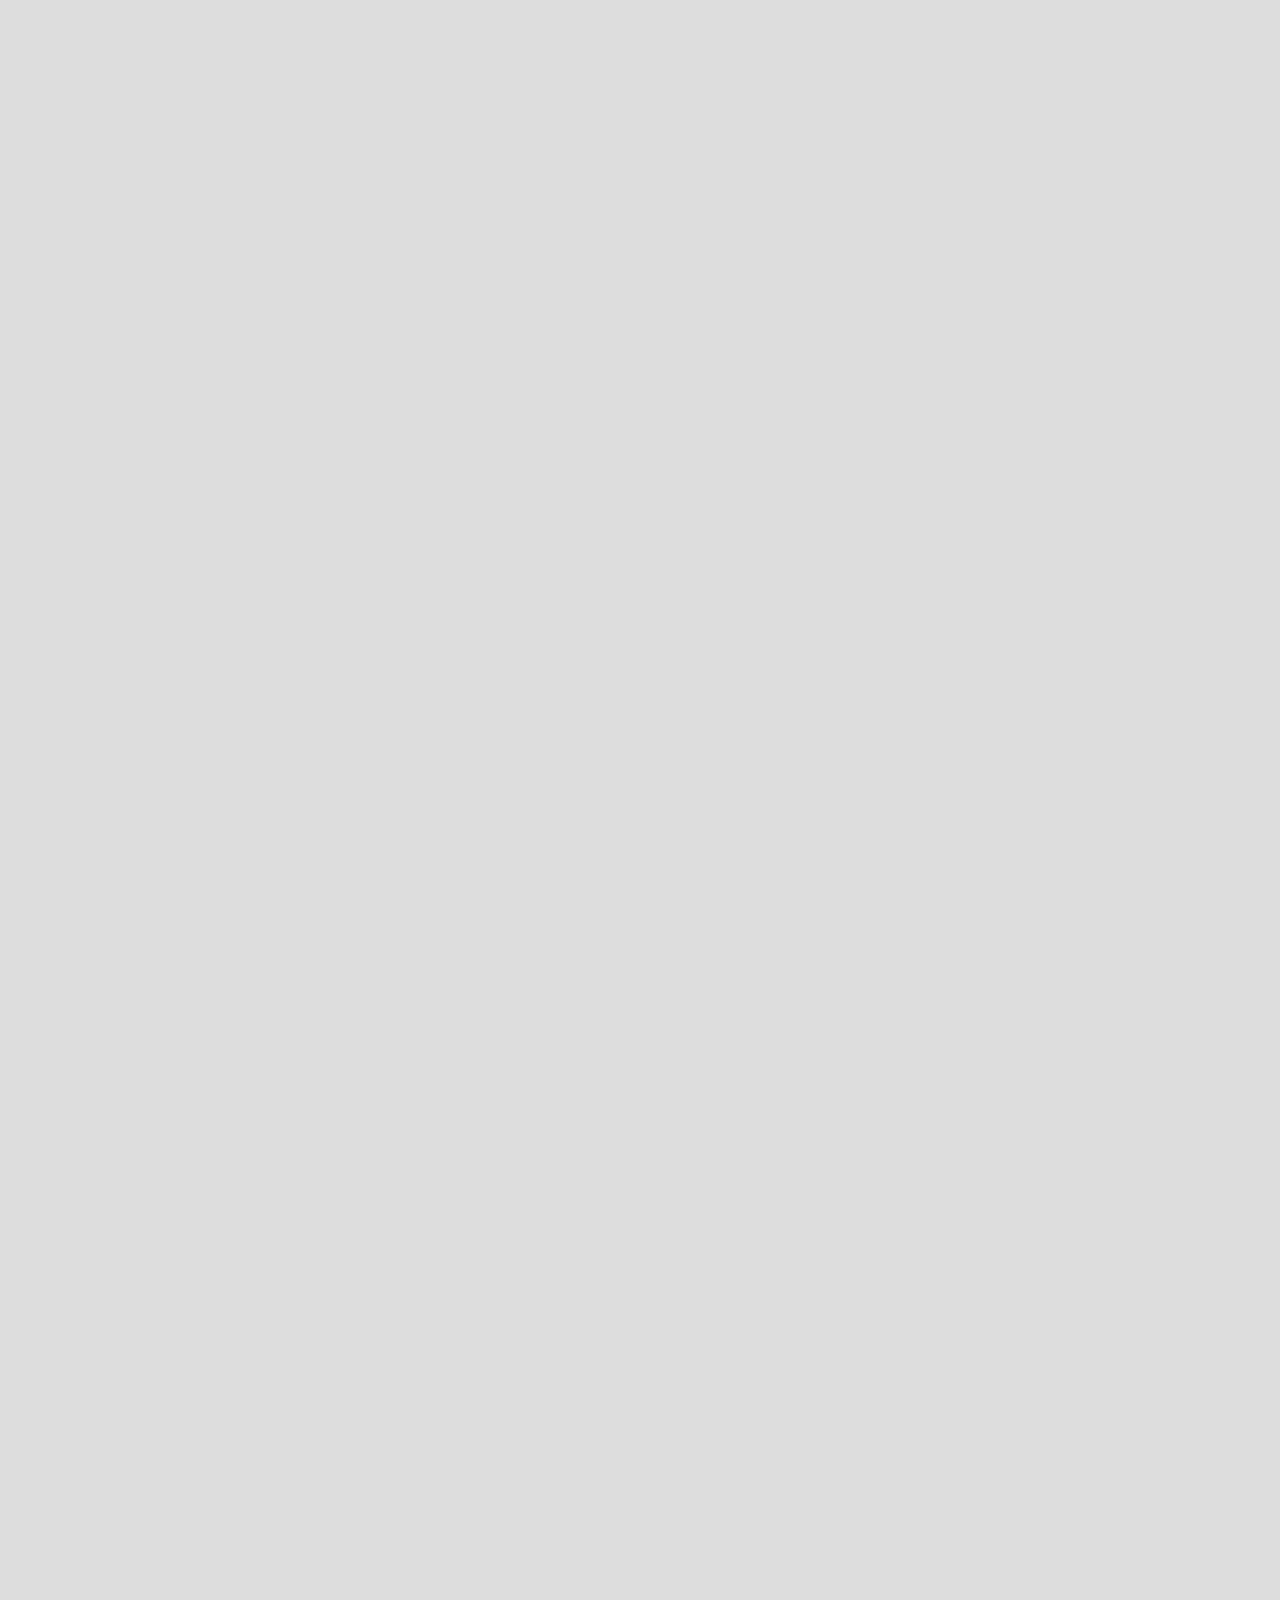
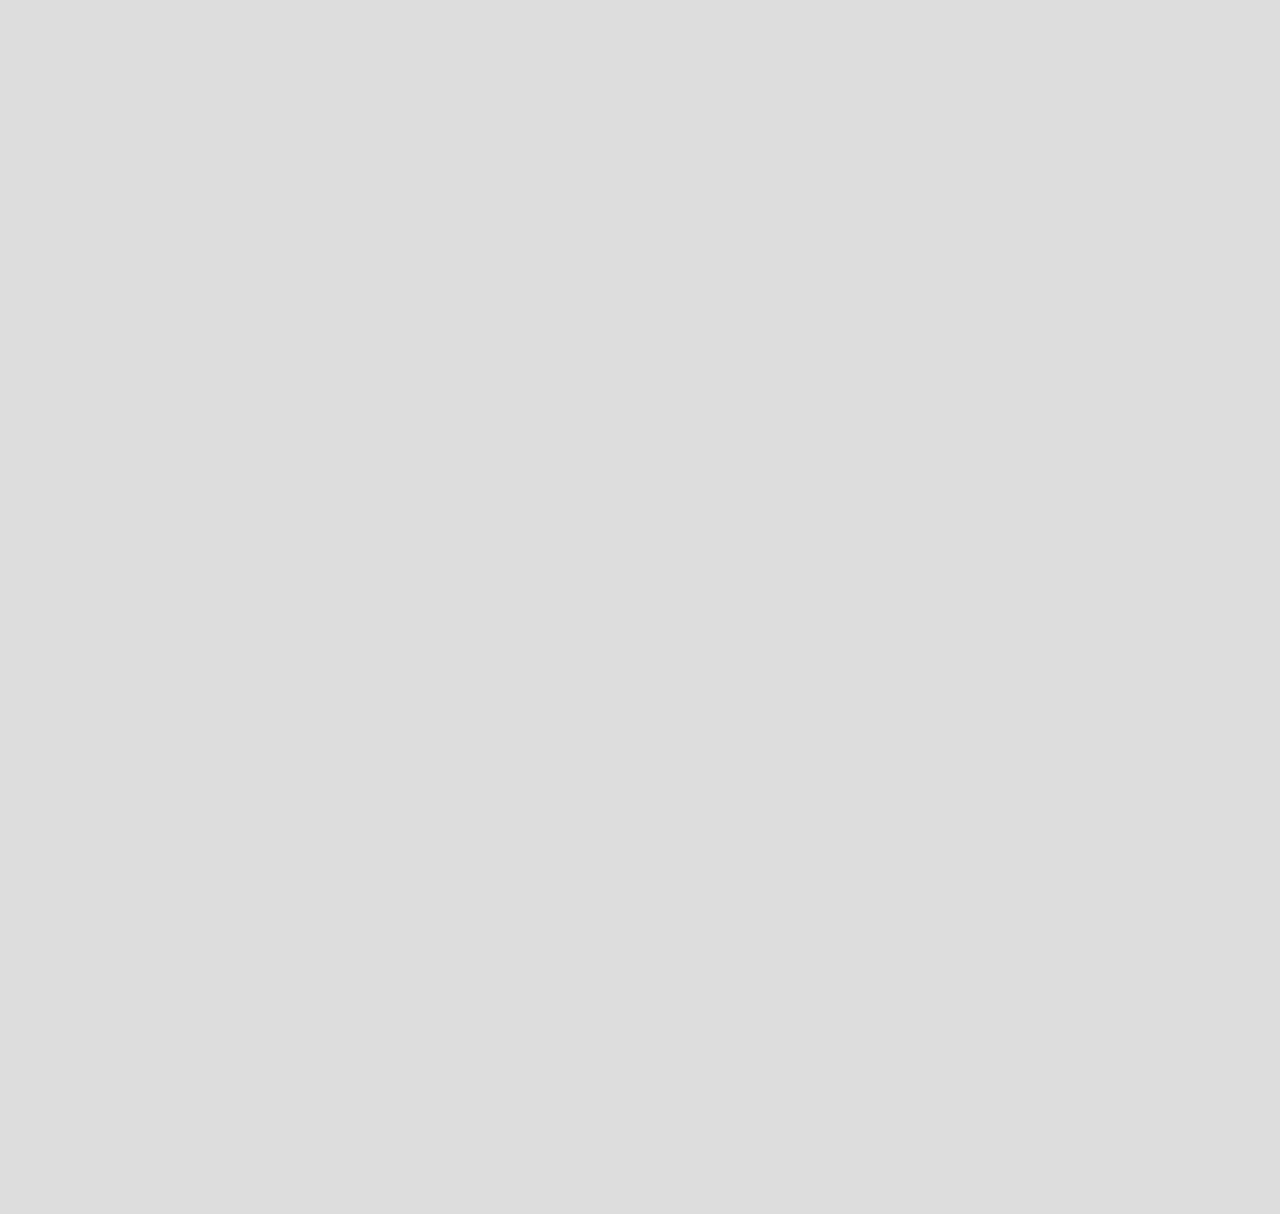
<file: miki.html>
<!DOCTYPE html>
<style>
body{background-color:#ddd; margin:0}
svg{background-color:#ddd;margin-top:10px}
div{position:fixed; width:100%; background-color:#bbb}
.param{font-size:20px; font-weight:bold; font-family:sans-serif; padding-right:2em}
input[type="range"]{width: 150px}
.tile{fill:#fff}
.tile:hover{fill:#bbb}
</style>
<div>
	<input type="range" id="M_slider" value="2" min="1" max="12" oninput="redraw();">
	<span class="param" id="M"></span>
	<input type="range" id="K_slider" value="5" min="2" max="24" oninput="redraw();">
	<span class="param" id="K"></span>
	<input type="range" id="N_slider" value="10" min="2" max="80" oninput="redraw();">
	<span class="param" id="N"></span>
	<input class="param" type="checkbox" id="O_checkbox" oninput="redraw();">
	<span class="param">Offset</span>
	<input type="range" id="L_slider" value="3" min="1" max="60" oninput="redraw();">
	<span class="param" id="L"></span>
	<button id="C">Center</button>
	<button id="D">Download</button>
</div>
<svg width="6000" height="6000">
	<defs>
		<g id='tile'>
			<polygon id='poly' points='0,0 1,0 0,1' stroke='black' fill='white' stroke-width='0.05'>
		</g>
	</defs>
	<g id="stage" transform='translate(3000,3000) scale(20) scale(1,-1)'>
</svg>
<script>
const dl = document.getElementById('D');
dl.addEventListener('click', ()=>{
	const svg = document.querySelector('svg');
	const data = new XMLSerializer().serializeToString(svg);
	const blob = new Blob([data], { type: 'image/svg+xml' });
	const url = URL.createObjectURL(blob);
	const a = document.createElement('a');
	a.href = url;
	a.download = 'miki.svg';
	a.click();
	URL.revokeObjectURL(url);
});
const center = document.getElementById('C');
center.addEventListener('click', ()=>{
	const scrollWidth = document.documentElement.scrollWidth;
	const scrollHeight = document.documentElement.scrollHeight;
	const clientWidth = document.documentElement.clientWidth;
	const clientHeight = document.documentElement.clientHeight;
	window.scrollTo({
		top: (scrollHeight - clientHeight) / 2,
		left: (scrollWidth - clientWidth) / 2,
		behavior: 'smooth'
	});
});
class XY{ // 2-d point
	constructor(x, y){this.x = x; this.y = y}
	add(p){return new XY(this.x + p.x, this.y + p.y)}
	sub(p){return new XY(this.x - p.x, this.y - p.y)}
	mul(m){return new XY(this.x * m, this.y * m)}
	rotated(angle){var cs = Math.cos(angle); var sn = Math.sin(angle); return new XY(this.x * cs - this.y * sn, this.x * sn + this.y * cs)}
}
function v(i, n){ // unit vector
	var angle = 2 * Math.PI * i / n;
	return new XY(Math.cos(angle), Math.sin(angle));
}
function vsum(arr, n){ // sum of unit vectors
	return arr.reduce((sum, i) => sum.add(v(i,n)), new XY(0, 0));
}
class MikiTile{
	constructor(M, K, N){ 
		this.M = M;
		this.K = K;
		this.N = N;
		this.l = [];
		for (var i = 0; i < K; i++) this.l.push(i * M % K);
		this.l.push(K);
		this.u = this.l.slice(); // copy array
		this.u[0] = K;
		this.u[K] = 0;
		this.endingPoint = vsum(this.l, N);
		this.poly = [];
		var sum = new XY(0, 0);		
		for (var i of this.l) {this.poly.push(sum); sum = sum.add(v(i, N))}
		for (var i of this.u.toReversed()){this.poly.push(sum); sum = sum.sub(v(i, N))}
	}
	svgPoints(){
		var ret = "";
		for (var p of this.poly) ret += `${p.x},${p.y} `;
		return ret;
	}
}
class MikiFront{
	constructor(mikiTile){
		this.mikiTile = mikiTile;
		this.front = mikiTile.u;
		this.wedgePos = [new XY(0,0)]; // first wedge is positioned at origin
		for (var i = 1; i < mikiTile.N; i++) this.addWedge(i);
	}
	addWedge(angle){
		var index = this.front.findIndex((e) => e == angle);
		this.front = this.front.slice(0, index);
		this.wedgePos.push(vsum(this.front, this.mikiTile.N));
		for (var x of this.mikiTile.u) this.front.push((x + angle) % this.mikiTile.N);
	}
}
function forEachTileInProtoWedge(mikiTile, Layers, func){
	var d0 = mikiTile.endingPoint.sub(mikiTile.poly[1]);
	var d1 = mikiTile.endingPoint.sub(mikiTile.poly[mikiTile.poly.length-1]);
	for (var i0 = 0; i0 < Layers; i0++)
		for (var i1 = 0; i0 + i1 < Layers; i1++)
			func(d0.mul(i0).add(d1.mul(i1)), i0, i1);
}
function forEachTileInWedge(wedgePos, wedgeAngle, mikiTile, Layers, func){
	var angle = 2 * Math.PI * wedgeAngle / mikiTile.N;
	forEachTileInProtoWedge(mikiTile, Layers, (pos, i0, i1) => func(pos.rotated(angle).add(wedgePos), i0, i1));
}
function createTile(pos, angle, N){
	var svgTile = document.createElementNS("http://www.w3.org/2000/svg", 'use');
	svgTile.setAttribute("class","tile");
	svgTile.setAttribute("href","#tile");
	svgTile.setAttribute("transform",`translate(${pos.x},${pos.y}) rotate(${360*angle/N})`);
	return svgTile;
}
function redraw(){
	var M = parseInt(document.getElementById('M_slider').value);
	var K = parseInt(document.getElementById('K_slider').value);
	var N = parseInt(document.getElementById('N_slider').value);
	var offset = document.getElementById('O_checkbox').checked;
	var Layers = parseInt(document.getElementById('L_slider').value);
	document.getElementById('M').textContent='M='+M;
	document.getElementById('K').textContent='K='+K;
	document.getElementById('N').textContent='N='+N;
	document.getElementById('L').textContent='Layers='+Layers;
	var mikiTile = new MikiTile(M, K, N);
	// over-write prototile geometry
	var svgPoly = document.getElementById('poly');
	svgPoly.setAttribute('points', mikiTile.svgPoints());
	var stage = document.getElementById('stage');		
	while (stage.firstChild) stage.removeChild(stage.lastChild); // clear stage
	var mikiFront = new MikiFront(mikiTile);
	if (offset){
		for (var angle = 0; angle < mikiTile.N / 2; angle++)
			forEachTileInWedge(mikiFront.wedgePos[angle], angle, mikiTile, Layers, (pos, i0, i1) => { stage.appendChild(createTile(pos, angle, mikiTile.N)); });	
		for (var angle = 0; angle < mikiTile.N / 2; angle++)
			forEachTileInWedge(mikiFront.wedgePos[angle], angle, mikiTile, Layers, (pos, i0, i1) => { stage.appendChild(createTile((new XY(1,0)).sub(pos), angle + mikiTile.N/2, mikiTile.N)); });	
	}else{
		for (var angle = 0; angle < mikiTile.N ; angle++)
			forEachTileInWedge(mikiFront.wedgePos[angle], angle, mikiTile, Layers, (pos, i0, i1) => { stage.appendChild(createTile(pos, angle, mikiTile.N)); });
	}
}
redraw();
</script>
</file>
